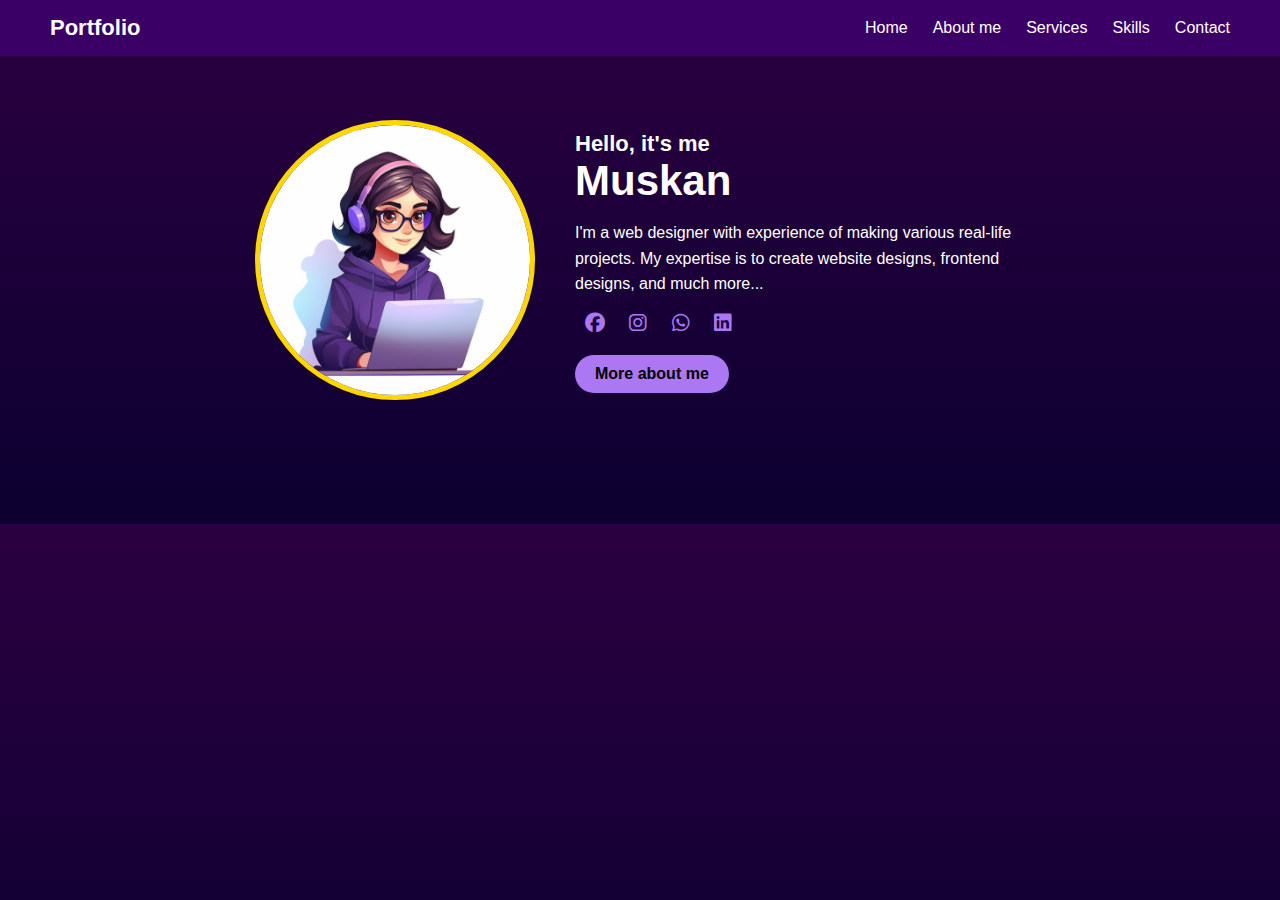
<file: index.html>
<!DOCTYPE html>
<html lang="en">
<head>
  <meta charset="UTF-8">
  <meta name="viewport" content="width=device-width, initial-scale=1.0">
  <title>Muskan | Portfolio</title>
  <link rel="stylesheet" href="style.css">
  <!-- Icons (FontAwesome) -->
  <link rel="stylesheet" href="https://cdnjs.cloudflare.com/ajax/libs/font-awesome/6.5.0/css/all.min.css">
</head>
<body>
  <!-- Navbar -->
  <header>
    <nav class="navbar">
      <div class="logo">Portfolio</div>
      <ul class="nav-links">
        <li><a href="index.html">Home</a></li>
        <li><a href="about.html">About me</a></li>
        <li><a href="services.html">Services</a></li>
        <li><a href="skills.html">Skills</a></li>
        <li><a href="contact.html">Contact</a></li>
      </ul>
    </nav>
  </header>

  <!-- Home Section -->
  <section id="home" class="hero">
    <div class="hero-img">
      <img src="image.png" alt="Muskan">
    </div>
    <div class="hero-text">
      <h2>Hello, it's me</h2>
      <h1>Muskan</h1>
      <p>
        I'm a web designer with experience of making various real-life projects.  
        My expertise is to create website designs, frontend designs, and much more...
      </p>
      <div class="social-links">
        <a href="#"><i class="fab fa-facebook"></i></a>
        <a href="#"><i class="fab fa-instagram"></i></a>
        <a href="#"><i class="fab fa-whatsapp"></i></a>
        <a href="linkedin.com/in/muskan-mansoori-b14659373"><i class="fab fa-linkedin"></i></a>
      </div>
      <a href="about.html" class="btn">More about me</a>
    </div>
  </section>
</body>
</html>
</file>
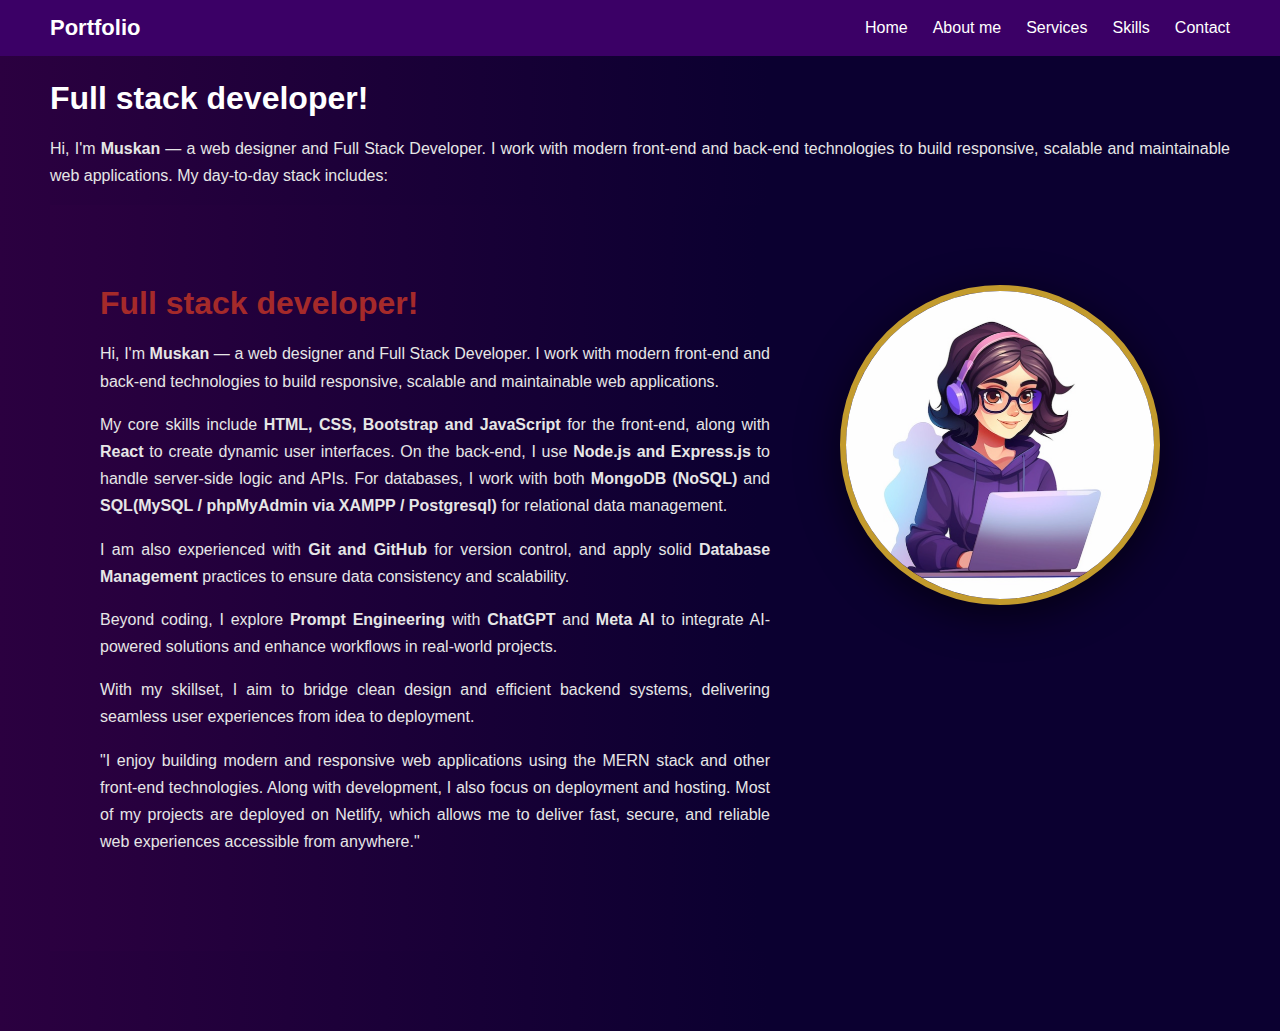
<file: about.html>
<!DOCTYPE html>
<html lang="en">
  <head>
    <meta charset="UTF-8">
    <meta name="viewport" content="width=device-width, initial-scale=1.0">
    <title>Muskan | Portfolio</title>
    <link rel="stylesheet" href="style.css">
    <!-- Icons (FontAwesome) -->
    <link rel="stylesheet"
      href="https://cdnjs.cloudflare.com/ajax/libs/font-awesome/6.5.0/css/all.min.css">
  </head>
  <body>
    <!-- Navbar -->
    <header>
      <nav class="navbar">
        <div class="logo">Portfolio</div>
        <ul class="nav-links">
          <li><a href="index.html">Home</a></li>
          <li><a href="about.html">About me</a></li>
          <li><a href="services.html">Services</a></li>
          <li><a href="skills.html">Skills</a></li>

          <li><a href="contact.html">Contact</a></li>
        </ul>
      </nav>
    </header>
    <!-- About Section -->
    <!-- About Section -->
    <section id="about" class="about">
      <div class="about-text">
        <h2>Full stack developer!</h2>

        <p>
          Hi, I'm <strong>Muskan</strong> — a web designer and Full Stack
          Developer.
          I work with modern front-end and back-end technologies to build
          responsive,
          scalable and maintainable web applications. My day-to-day stack
          includes:
        </p>
        <!-- About Section -->
        <section id="about" class="about">
          <div class="about-text">
            <h2 style="color:brown">Full stack developer!</h2>

            <p>
              Hi, I'm <strong>Muskan</strong> — a web designer and Full Stack
              Developer.
              I work with modern front-end and back-end technologies to build
              responsive,
              scalable and maintainable web applications.
            </p>

            <p>
              My core skills include <strong>HTML, CSS, Bootstrap and
                JavaScript</strong> for the front-end,
              along with <strong>React</strong> to create dynamic user
              interfaces.
              On the back-end, I use <strong>Node.js and Express.js</strong> to
              handle
              server-side logic and APIs.
              For databases, I work with both <strong>MongoDB (NoSQL)</strong>
              and
              <strong>
                SQL(MySQL / phpMyAdmin via XAMPP / Postgresql)</strong> for
              relational data management.
            </p>

            <p>
              I am also experienced with <strong>Git and GitHub</strong> for
              version control,
              and apply solid <strong>Database Management</strong> practices to
              ensure data consistency and scalability.
            </p>

            <p>
              Beyond coding, I explore <strong>Prompt Engineering</strong> with
              <strong>ChatGPT</strong> and <strong>Meta AI</strong> to integrate
              AI-powered
              solutions and enhance workflows in real-world projects.
            </p>

            <p>
              With my skillset, I aim to bridge clean design and efficient
              backend systems,
              delivering seamless user experiences from idea to deployment.
            </p>

            <p>"I enjoy building modern and responsive web applications using the MERN stack and other front-end technologies. Along with development, I also focus on deployment and hosting. Most of my projects are deployed on Netlify, which allows me to deliver fast, secure, and reliable web experiences accessible from anywhere."</p>
          </div>

          <div class="about-img">
            <img src="image.png" alt="Muskan">
          </div>
        </section>
      </div>
    </section>
  </body>
</html>
</file>
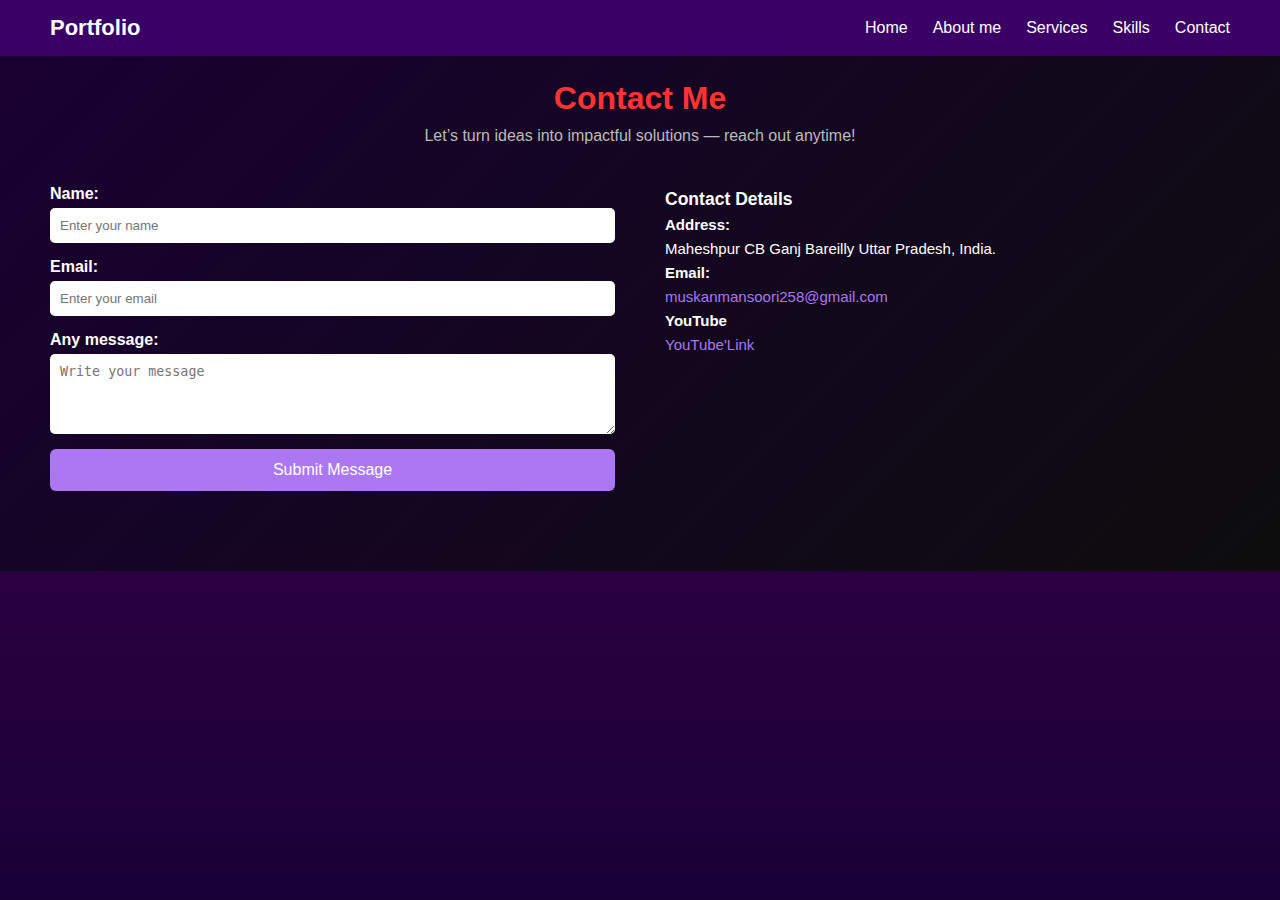
<file: contact.html>
<!DOCTYPE html>
<html lang="en">
<head>
  <meta charset="UTF-8">
  <meta name="viewport" content="width=device-width, initial-scale=1.0">
  <title>Muskan | Portfolio</title>
  <link rel="stylesheet" href="style.css">
  <!-- Icons (FontAwesome) -->
  <link rel="stylesheet" href="https://cdnjs.cloudflare.com/ajax/libs/font-awesome/6.5.0/css/all.min.css">
</head>
<body>
  <!-- Navbar -->
  <header>
    <nav class="navbar">
      <div class="logo">Portfolio</div>
      <ul class="nav-links">
        <li><a href="index.html">Home</a></li>
        <li><a href="about.html">About me</a></li>
        <li><a href="services.html">Services</a></li>
        <li><a href="skills.html">Skills</a></li>
       
        <li><a href="contact.html">Contact</a></li>
      </ul>
    </nav>
  </header>
<!-- Contact Section -->
<section id="contact" class="contact">
    <div class="section-title">
      <h2>Contact Me</h2>
      <p>Let’s turn ideas into impactful solutions — reach out anytime!</p>
    </div>
  
    <div class="contact-container">
      <!-- Contact Form -->
      <form class="contact-form">
        <label for="name">Name:</label>
        <input type="text" id="name" placeholder="Enter your name" required>
  
        <label for="email">Email:</label>
        <input type="email" id="email" placeholder="Enter your email" required>
  
        <label for="message">Any message:</label>
        <textarea id="message" rows="4" placeholder="Write your message"></textarea>
  
        <button type="submit">Submit Message</button>
      </form>
  
      <!-- Contact Info -->
      <div class="contact-info">
        <h3>Contact Details</h3>
        <p><strong>Address:</strong><br>
           Maheshpur CB Ganj Bareilly Uttar Pradesh, India.</p>
        <p><strong>Email:</strong><br>
          <a href="mailto:muskanmansoori258@gmail.com">muskanmansoori258@gmail.com</a></p>
          <p><strong>YouTube</strong><br>
            <a href="@muskanmansoori-m2o.com">YouTube'Link</a></p>
      </div>
    </div>
  </section>
  </body>
  </html>
</file>
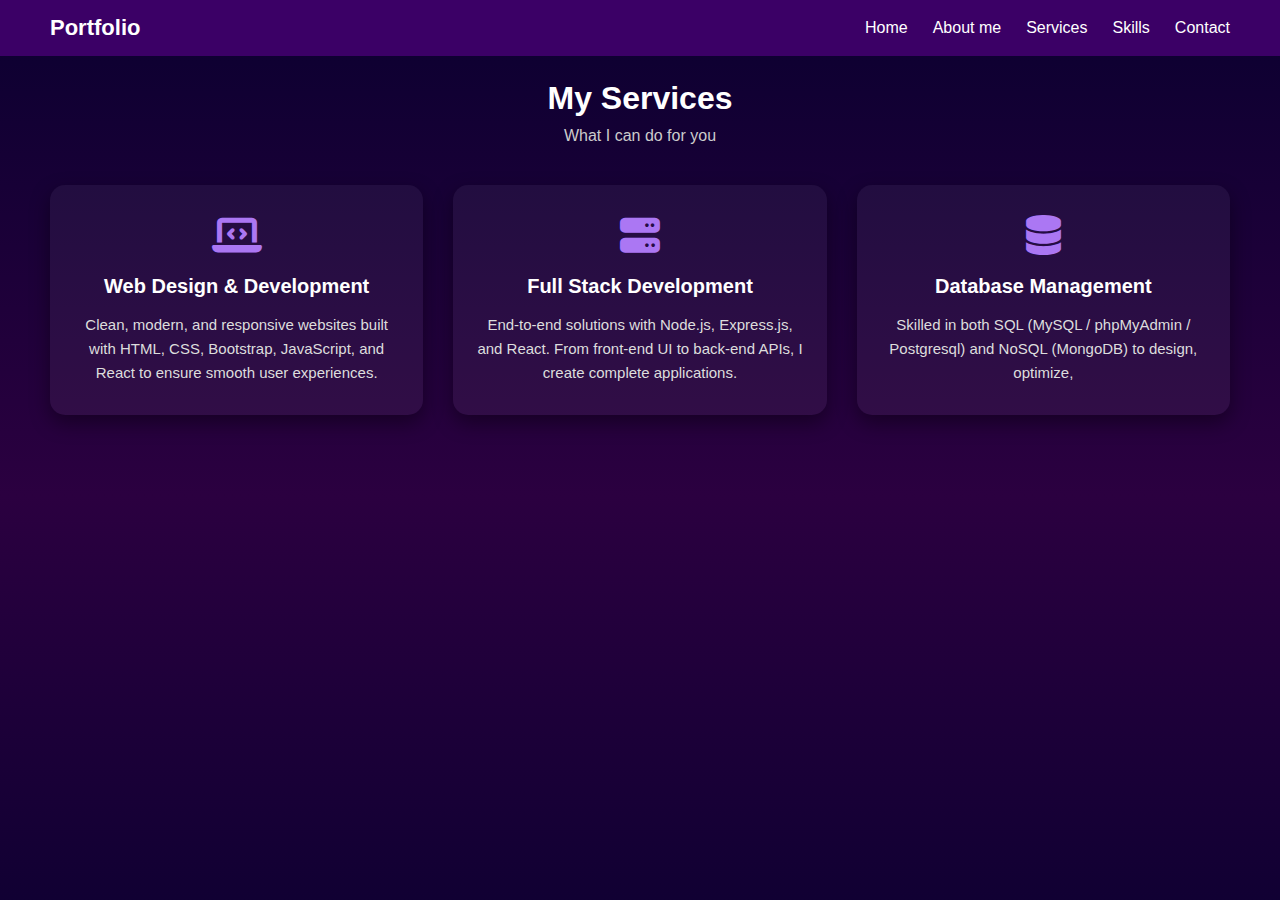
<file: services.html>
<!DOCTYPE html>
<html lang="en">
<head>
  <meta charset="UTF-8">
  <meta name="viewport" content="width=device-width, initial-scale=1.0">
  <title>Muskan | Portfolio</title>
  <link rel="stylesheet" href="style.css">
  <!-- Icons (FontAwesome) -->
  <link rel="stylesheet" href="https://cdnjs.cloudflare.com/ajax/libs/font-awesome/6.5.0/css/all.min.css">
</head>
<body>
  <!-- Navbar -->
  <header>
    <nav class="navbar">
      <div class="logo">Portfolio</div>
      <ul class="nav-links">
        <li><a href="index.html">Home</a></li>
        <li><a href="about.html">About me</a></li>
        <li><a href="services.html">Services</a></li>
        <li><a href="skills.html">Skills</a></li>
        <li><a href="contact.html">Contact</a></li>
      </ul>
    </nav>
  </header>
<!-- Services Section -->
<section id="services" class="services">
    <div class="section-title">
      <h2>My Services</h2>
      <p>What I can do for you</p>
    </div>
  
    <div class="service-container">
      <!-- Service 1 -->
      <div class="service-card">
        <i class="fas fa-laptop-code"></i>
        <h3>Web Design & Development</h3>
        <p>
          Clean, modern, and responsive websites built with HTML, CSS, Bootstrap,
          JavaScript, and React to ensure smooth user experiences.
        </p>
      </div>
  
      <!-- Service 2 -->
      <div class="service-card">
        <i class="fas fa-server"></i>
        <h3>Full Stack Development</h3>
        <p>
          End-to-end solutions with Node.js, Express.js, and React.
          From front-end UI to back-end APIs, I create complete applications.
        </p>
      </div>
  
      <!-- Service 3 -->
      <div class="service-card">
        <i class="fas fa-database"></i>
        <h3>Database Management</h3>
        <p>
          Skilled in both SQL (MySQL / phpMyAdmin / Postgresql) and NoSQL (MongoDB)
          to design, optimize,
          </p>
          </div>
          </div>
          </section>
          </body>
          </html>
</file>
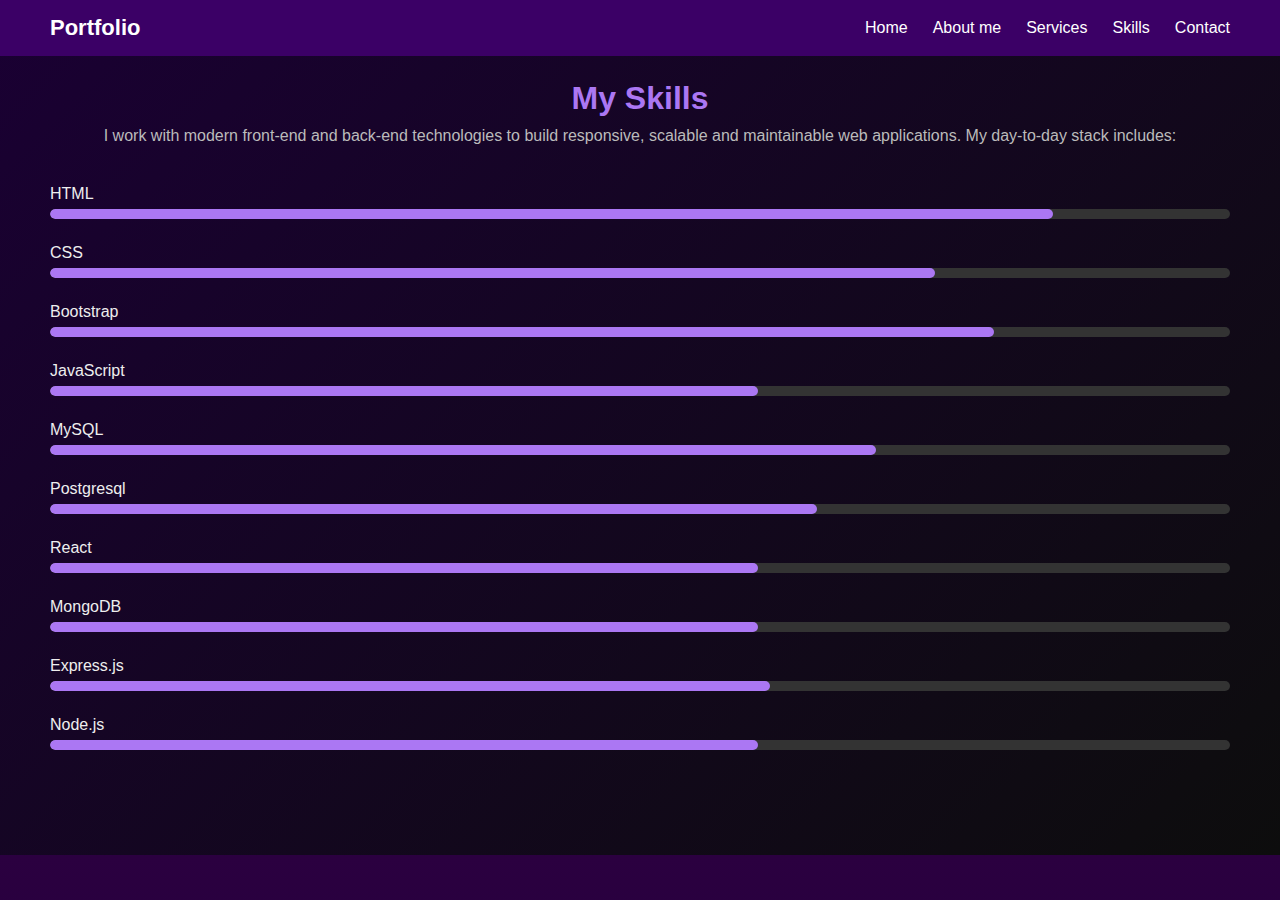
<file: skills.html>
<!DOCTYPE html>
<html lang="en">
<head>
  <meta charset="UTF-8">
  <meta name="viewport" content="width=device-width, initial-scale=1.0">
  <title>Muskan | Portfolio</title>
  <link rel="stylesheet" href="style.css">
  <!-- Icons (FontAwesome) -->
  <link rel="stylesheet" href="https://cdnjs.cloudflare.com/ajax/libs/font-awesome/6.5.0/css/all.min.css">
</head>
<body>
  <!-- Navbar -->
  <header>
    <nav class="navbar">
      <div class="logo">Portfolio</div>
      <ul class="nav-links">
        <li><a href="index.html">Home</a></li>
        <li><a href="about.html">About me</a></li>
        <li><a href="services.html">Services</a></li>
        <li><a href="skills.html">Skills</a></li>
        <li><a href="contact.html">Contact</a></li>
      </ul>
    </nav>
  </header>

<!-- Skills Section -->
<section id="skills" class="skills">
    <div class="section-title">
      <h2>My Skills</h2>
      <p>
        I work with modern front-end and back-end technologies to build responsive,
        scalable and maintainable web applications. My day-to-day stack includes:
      </p>
    </div>
  
    <div class="skill">
      <p>HTML </p>
      <div class="progress-bar">
        <div class="progress" style="width:85%"></div>
      </div>
    </div>
  
    <div class="skill">
      <p>CSS </p>
      <div class="progress-bar">
        <div class="progress" style="width:75%"></div>
      </div>
    </div>

    <div class="skill">
      <p>Bootstrap </p>
      <div class="progress-bar">
        <div class="progress" style="width:80%"></div>
      </div>
    </div>
  
    <div class="skill">
      <p>JavaScript </p>
      <div class="progress-bar">
        <div class="progress" style="width:60%"></div>
      </div>
    </div>
  
    <div class="skill">
      <p>MySQL </p>
      <div class="progress-bar">
        <div class="progress" style="width:70%"></div>
      </div>
    </div>


    <div class="skill">
      <p>Postgresql </p>
      <div class="progress-bar">
        <div class="progress" style="width:65%"></div>
      </div>
    </div>
    
    <div class="skill">
      <p>React </p>
      <div class="progress-bar">
        <div class="progress" style="width:60%"></div>
      </div>
    </div>
  
    <div class="skill">
      <p>MongoDB </p>
      <div class="progress-bar">
        <div class="progress" style="width:60%"></div>
      </div>
    </div>
  
    <div class="skill">
      <p>Express.js </p>
      <div class="progress-bar">
        <div class="progress" style="width:61%"></div>
      </div>
    </div>
  
    <div class="skill">
      <p>Node.js</p>
      <div class="progress-bar">
        <div class="progress" style="width:60%"></div>
      </div>
    </div>
  </section>
</file>
<file: style.css>
/* Reset */
* {
    margin: 0;
    padding: 0;
    box-sizing: border-box;
  }
  body {
    font-family: Arial, sans-serif;
    background: linear-gradient(to bottom, #2b0040, #0b0030);
    color: white;
  }
  
  /* Navbar */
  header {
    width: 100%;
    background: #3b0066;
    padding: 15px 50px;
    position: fixed;
    top: 0;
    left: 0;
    z-index: 100;
  }
  .navbar {
    display: flex;
    justify-content: space-between;
    align-items: center;
  }
  .logo {
    font-size: 22px;
    font-weight: bold;
  }
  .nav-links {
    list-style: none;
    display: flex;
    gap: 25px;
  }
  .nav-links li a {
    text-decoration: none;
    color: white;
    font-weight: 500;
    transition: 0.3s;
  }
  .nav-links li a:hover {
    color: rgb(171, 119, 243);
  }
  
  /* Hero Section */
  .hero {
    display: flex;
    align-items: center;
    justify-content: center;
    gap: 40px;
    padding: 120px 50px;
  }
  .hero-img img {
    width: 280px;
    height: 280px;
    border-radius: 50%;
    border: 5px solid gold;
    object-fit: cover;
  }
  .hero-text h2 {
    font-size: 22px;
  }
  .hero-text h1 {
    font-size: 42px;
    font-weight: bold;
  }
  .hero-text h3 {
    font-size: 22px;
    margin: 10px 0;
  }
  .highlight {
    color: rgb(171, 119, 243);
  }
  .hero-text p {
    margin: 15px 0;
    line-height: 1.6;
    max-width: 450px;
  }
  .social-links a {
    margin: 0 10px;
    color: rgb(171, 119, 243);
    font-size: 20px;
    transition: 0.3s;
  }
  .social-links a:hover {
    color: gold;
  }
  .btn {
    display: inline-block;
    margin-top: 20px;
    padding: 10px 20px;
    background: rgb(171, 119, 243);
    color: #000;
    border-radius: 25px;
    text-decoration: none;
    font-weight: bold;
    transition: 0.3s;
  }
  .btn:hover {
    background: gold;
    color: #000;
  }
 
    /* About Section */
.about {
    display: flex;
    align-items: flex-start;
    justify-content: space-between;
    padding: 80px 50px;
    gap: 50px;
    background: linear-gradient(90deg, rgba(43,0,64,1) 0%, rgba(11,0,48,1) 60%);
    color: white;
    flex-wrap: wrap;
  }
  
  .about-text {
    flex: 1 1 540px;
    min-width: 320px;
  }
  .about-text h2 {
    font-size: 32px;
    font-weight: 800;
    margin-bottom: 18px;
    color: #ffffff;
  }
  .about-text p {
    margin-bottom: 16px;
    line-height: 1.7;
    text-align: justify;
    color: #e6e6e6;
  }
  
  .about-img {
    flex: 0 0 360px;
    display: flex;
    align-items: center;
    justify-content: center;
  }
  .about-img img {
    width: 320px;
    height: 320px;
    border-radius: 50%;
    border: 6px solid #c39b2d;
    object-fit: cover;
    box-shadow: 0 10px 40px rgba(0,0,0,0.6);
  }
  
  @media (max-width: 900px) {
    .about {
      padding: 60px 30px;
    }
    .about-img {
      margin-top: 30px;
      flex-basis: 100%;
      justify-content: center;
    }
  }
  
  /* Services Section */
.services {
    padding: 80px 50px;
    background: linear-gradient(to bottom, #0b0030, #2b0040);
    text-align: center;
    color: white;
  }
  
  .section-title h2 {
    font-size: 32px;
    margin-bottom: 10px;
    font-weight: bold;
  }
  .section-title p {
    margin-bottom: 40px;
    font-size: 16px;
    color: #ccc;
  }
  
  .service-container {
    display: grid;
    grid-template-columns: repeat(auto-fit, minmax(250px, 1fr));
    gap: 30px;
  }
  
  .service-card {
    background: rgba(255, 255, 255, 0.05);
    border-radius: 15px;
    padding: 30px 20px;
    transition: 0.3s ease;
    box-shadow: 0 8px 20px rgba(0, 0, 0, 0.4);
  }
  .service-card:hover {
    transform: translateY(-8px);
    background: rgba(0, 234, 255, 0.08);
  }
  
  .service-card i {
    font-size: 40px;
    color: rgb(171, 119, 243);
    margin-bottom: 20px;
  }
  .service-card h3 {
    font-size: 20px;
    margin-bottom: 15px;
    color: #fff;
  }
  .service-card p {
    font-size: 15px;
    line-height: 1.6;
    color: #ddd;
  }
  /* Skills Section */
/* Skills Section */
.skills {
    padding: 80px 50px;
    background: linear-gradient(135deg, #1a0033, #0d0d0d);
    color: #fff;
    text-align: left;
  }
  
  .skills .section-title h2 {
    font-size: 32px;
    font-weight: bold;
    margin-bottom: 10px;
    text-align: center;
    color: rgb(171, 119, 243);
  }
  .skills .section-title p {
    margin-bottom: 40px;
    font-size: 16px;
    text-align: center;
    color: #bbb;
  }
  
  .skill {
    margin-bottom: 25px;
  }
  .skill p {
    font-size: 16px;
    margin-bottom: 6px;
    display: flex;
    justify-content: space-between;
    color: #eee;
  }
  
  .progress-bar {
    width: 100%;
    background: #333;
    border-radius: 8px;
    overflow: hidden;
    height: 10px;
  }
  .progress {
    height: 10px;
    background: rgb(171, 119, 243);
    border-radius: 8px;
  }
  /* Contact Section */
.contact {
    padding: 80px 50px;
    background: linear-gradient(135deg, #1a0033, #0d0d0d);
    color: #fff;
  }
  
  .contact .section-title {
    text-align: center;
    margin-bottom: 40px;
  }
  .contact .section-title h2 {
    font-size: 32px;
    font-weight: bold;
    color: #ff3333;
  }
  .contact .section-title p {
    color: #bbb;
    font-size: 16px;
  }
  
  .contact-container {
    display: flex;
    gap: 50px;
    justify-content: space-between;
  }
  
  .contact-form {
    flex: 1;
    display: flex;
    flex-direction: column;
  }
  .contact-form label {
    margin-bottom: 5px;
    font-weight: bold;
  }
  .contact-form input,
  .contact-form textarea {
    padding: 10px;
    margin-bottom: 15px;
    border: none;
    border-radius: 5px;
    outline: none;
  }
  .contact-form button {
    background: rgb(171, 119, 243);
    color: #fff;
    padding: 12px;
    border: none;
    border-radius: 6px;
    cursor: pointer;
    font-size: 16px;
    transition: 0.3s;
  }
  .contact-form button:hover {
    background: rgb(171, 119, 243);
  }
  
  .contact-info {
    flex: 1;
    font-size: 15px;
    line-height: 1.6;
  }
  .contact-info a {
    color: rgb(171, 119, 243);
    text-decoration: none;
  }
  .contact-info a:hover {
    text-decoration: underline;
  }
</file>
